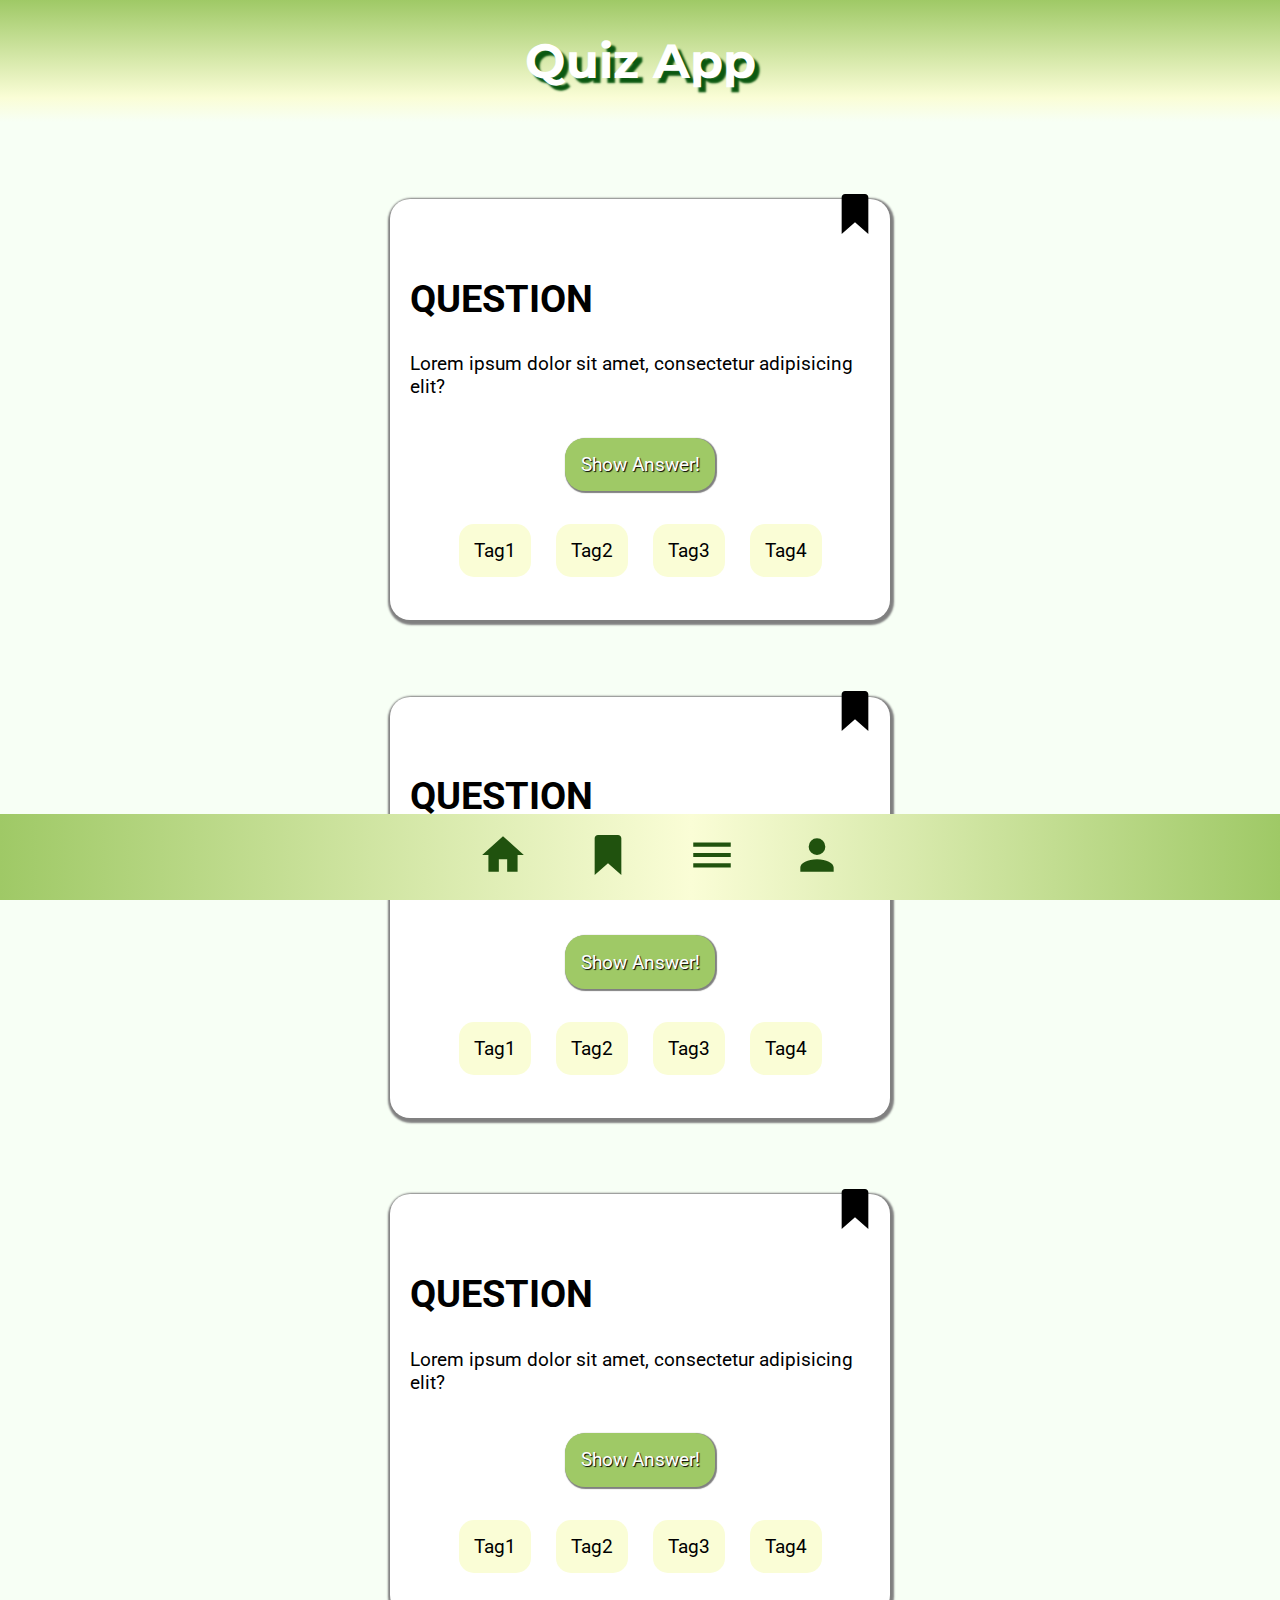
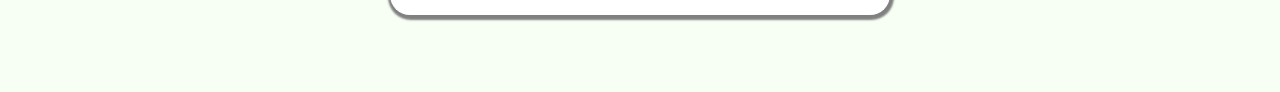
<file: index.html>
<!DOCTYPE html>
<html lang="en">
	<head>
		<meta charset="UTF-8" />
		<meta http-equiv="X-UA-Compatible" content="IE=edge" />
		<meta name="viewport" content="width=device-width, initial-scale=1.0" />
		<title>Homepage</title>
		<link rel="stylesheet" href="css/style.css" />
		<link rel="preconnect" href="https://fonts.gstatic.com" crossorigin />
		<link rel="preconnect" href="https://fonts.googleapis.com" />
		<link rel="preconnect" href="https://fonts.gstatic.com" crossorigin />
		<link
			href="https://fonts.googleapis.com/css2?family=Comforter+Brush&family=Merriweather:wght@300&family=Montserrat:wght@600&family=Roboto:wght@300&display=swap"
			rel="stylesheet"
		/>
		<script type="module" src="js/script.js" defer></script>
	</head>
  
	<body>
  
		<!---------------------------------- HEADER ----------------------------------------->
		<header>
			<h1 class="headertxt">Quiz App</h1>
		</header>
		<article class="home">
      
			<!---------------------------------- CARD1 ----------------------------------------->
			<section class="card">
				<button class="bookmark__btn">
					<svg
						class="bookmark__svg"
						fill="current-color"
						width="50"
						height="50"
						viewBox="0 0 30 30"
					>
						<path d="M23,27l-8-7l-8,7V5c0-1.105,0.895-2,2-2h12c1.105,0,2,0.895,2,2V27z" />
					</svg>
				</button>
				<div class="card__question">
					<h2>QUESTION</h2>
					<p>Lorem ipsum dolor sit amet, consectetur adipisicing elit?</p>
				</div>
				<button class="card__btn">Show Answer!</button>
				<div class="card__answer hidden">
					<p>
						Lorem ipsum dolor sit amet consectetur adipisicing elit. Deleniti quisquam culpa
						inventore eligendi dolorem nihil.
					</p>
				</div>
				<!---------------------------- TAGS/BUTTONS ----------------------------------->
				<div class="tags">
					<button class="tags__btn">Tag1</button>
					<button class="tags__btn">Tag2</button>
					<button class="tags__btn">Tag3</button>
					<button class="tags__btn">Tag4</button>
				</div>
			</section>

			<!---------------------------------- CARD2 ----------------------------------------->
			<section class="card">
				<button class="bookmark__btn">
					<svg
						class="bookmark__svg"
						fill="current-color"
						width="50"
						height="50"
						viewBox="0 0 30 30"
					>
						<path d="M23,27l-8-7l-8,7V5c0-1.105,0.895-2,2-2h12c1.105,0,2,0.895,2,2V27z" />
					</svg>
				</button>
				<div class="card__question">
					<h2>QUESTION</h2>
					<p>Lorem ipsum dolor sit amet, consectetur adipisicing elit?</p>
				</div>
				<button class="card__btn">Show Answer!</button>
				<div class="card__answer hidden">
					<p>
						Lorem ipsum dolor sit amet consectetur adipisicing elit. Deleniti quisquam culpa
						inventore eligendi dolorem nihil.
					</p>
				</div>
				<!---------------------------- TAGS/BUTTONS ----------------------------------->
				<div class="tags">
					<button class="tags__btn">Tag1</button>
					<button class="tags__btn">Tag2</button>
					<button class="tags__btn">Tag3</button>
					<button class="tags__btn">Tag4</button>
				</div>
			</section>

			<!---------------------------------- CARD3 ----------------------------------------->
			<section class="card">
				<button class="bookmark__btn">
					<svg
						class="bookmark__svg"
						fill="current-color"
						width="50"
						height="50"
						viewBox="0 0 30 30"
					>
						<path d="M23,27l-8-7l-8,7V5c0-1.105,0.895-2,2-2h12c1.105,0,2,0.895,2,2V27z" />
					</svg>
				</button>
				<div class="card__question">
					<h2>QUESTION</h2>
					<p>Lorem ipsum dolor sit amet, consectetur adipisicing elit?</p>
				</div>
				<button class="card__btn">Show Answer!</button>
				<div class="card__answer hidden">
					<p>
						Lorem ipsum dolor sit amet consectetur adipisicing elit. Deleniti quisquam culpa
						inventore eligendi dolorem nihil.
					</p>
				</div>
				<!---------------------------- TAGS/BUTTONS ----------------------------------->
				<div class="tags">
					<button class="tags__btn">Tag1</button>
					<button class="tags__btn">Tag2</button>
					<button class="tags__btn">Tag3</button>
					<button class="tags__btn">Tag4</button>
				</div>
			</section>
		</article>

		<!---------------------------------- BOOKMARKS PAGE ----------------------------------------->
		<article class="bookmarkP hidden">
  
			<!---------------------------------- CARD1 ----------------------------------------->
			<section class="card">
				<button class="bookmark__btn">
					<svg
						class="bookmark__svg"
						fill="current-color"
						width="50"
						height="50"
						viewBox="0 0 30 30"
					>
						<path d="M23,27l-8-7l-8,7V5c0-1.105,0.895-2,2-2h12c1.105,0,2,0.895,2,2V27z" />
					</svg>
				</button>
				<div class="card__question">
					<h2>QUESTION</h2>
					<p>Lorem ipsum dolor sit amet, consectetur adipisicing elit?</p>
				</div>
				<button class="card__btn">Show Answer!</button>
				<div class="card__answer hidden">
					<p>
						Lorem ipsum dolor sit amet consectetur adipisicing elit. Deleniti quisquam culpa
						inventore eligendi dolorem nihil.
					</p>
				</div>
				<!---------------------------- TAGS/BUTTONS ----------------------------------->
				<div class="tags">
					<button class="tags__btn">Tag1</button>
					<button class="tags__btn">Tag2</button>
					<button class="tags__btn">Tag3</button>
					<button class="tags__btn">Tag4</button>
				</div>
			</section>

			<!---------------------------------- CARD2 ----------------------------------------->
			<section class="card">
				<button class="bookmark__btn">
					<svg
						class="bookmark__svg"
						fill="current-color"
						width="50"
						height="50"
						viewBox="0 0 30 30"
					>
						<path d="M23,27l-8-7l-8,7V5c0-1.105,0.895-2,2-2h12c1.105,0,2,0.895,2,2V27z" />
					</svg>
				</button>
				<div class="card__question">
					<h2>QUESTION</h2>
					<p>Lorem ipsum dolor sit amet, consectetur adipisicing elit?</p>
				</div>
				<button class="card__btn">Show Answer!</button>
				<div class="card__answer hidden">
					<p>
						Lorem ipsum dolor sit amet consectetur adipisicing elit. Deleniti quisquam culpa
						inventore eligendi dolorem nihil.
					</p>
				</div>
				<!---------------------------- TAGS/BUTTONS ----------------------------------->
				<div class="tags">
					<button class="tags__btn">Tag1</button>
					<button class="tags__btn">Tag2</button>
					<button class="tags__btn">Tag3</button>
					<button class="tags__btn">Tag4</button>
				</div>
			</section>

			<!---------------------------------- CARD3 ----------------------------------------->
			<section class="card">
				<button class="bookmark__btn">
					<svg
						class="bookmark__svg"
						fill="current-color"
						width="50"
						height="50"
						viewBox="0 0 30 30"
					>
						<path d="M23,27l-8-7l-8,7V5c0-1.105,0.895-2,2-2h12c1.105,0,2,0.895,2,2V27z" />
					</svg>
				</button>
				<div class="card__question">
					<h2>QUESTION</h2>
					<p>Lorem ipsum dolor sit amet, consectetur adipisicing elit?</p>
				</div>
				<button class="card__btn">Show Answer!</button>
				<div class="card__answer hidden">
					<p>
						Lorem ipsum dolor sit amet consectetur adipisicing elit. Deleniti quisquam culpa
						inventore eligendi dolorem nihil.
					</p>
				</div>
				<!---------------------------- TAGS/BUTTONS ----------------------------------->
				<div class="tags">
					<button class="tags__btn">Tag1</button>
					<button class="tags__btn">Tag2</button>
					<button class="tags__btn">Tag3</button>
					<button class="tags__btn">Tag4</button>
				</div>
			</section>
		</article>

    <!----------------------------------- CREATE PAGE ------------------------------------->

		<article class="leaderboard hidden">

			<article class="create">
				<form method="GET" class="create__question">
					<label for="question">Your Question</label>
					<textarea
						name="question"
						id="question"
						cols="30"
						rows="2"
						placeholder="Write your question here"
					></textarea>
					<label for="answer">Your Answer</label>
					<textarea
						name="answer"
						id="answer"
						cols="30"
						rows="4"
						placeholder="Write your answer here"
					></textarea>
					<input type="submit" value="Add Question" class="card__btn" />
				</form>
			</article>
		</article>
<!----------------------------------- PROFILE PAGE ------------------------------------->

    <article class="profileP hidden">
     
  <section class="profile__card">
  <article class="profile">
    <img class="profile__avatar" src="img/avatar-svgrepo-com.svg">
    <h2 class="profile__name">Jane Doe</h2>
    <p class="profile__about">Lorem ipsum dolor sit amet consectetur, adipisicing elit. Minima atque itaque, veritatis voluptatem commodi sint.
    </p>
    <section class="profile__skills">
      <h2 class="profile__skills__head">My Skills</h2>
      <div class="profile__tags">  
        <button class="tags__btn">Tag1</button>
        <button class="tags__btn">Tag2</button>
        <button class="tags__btn">Tag3</button>
        <button class="tags__btn">Tag4</button>
    </div>
    
  </section>

  </article>
</article>
		<!----------------------------------- NAVBAR ------------------------------------->

		<footer>
			<nav class="nav">
				<ul>
					<li>
						<a href="#" id="homebtn"
							><svg class="svg" fill="current-color" width="50" height="50" viewBox="0 0 24 24">
								<path d="M10,20V14H14V20H19V12H22L12,3L2,12H5V20H10Z" />
							</svg>
						</a>
					</li>
					<li>
						<a href="#" id="bookmarkbtn"
							><svg class="svg" fill="current-color" width="50" height="50" viewBox="0 0 30 30">
								<path d="M23,27l-8-7l-8,7V5c0-1.105,0.895-2,2-2h12c1.105,0,2,0.895,2,2V27z" /></svg>
						</a>
					</li>
					<li>
						<a href="#" id="leaderboardbtn"
							><svg class="svg" width="50" height="50" viewBox="0 0 24 24">
								<path d="M3,6H21V8H3V6M3,11H21V13H3V11M3,16H21V18H3V16Z" /></svg>
						</a>
					</li>
					<li>
						<a href="#" id="profilebtn"
							><svg class="svg" fill="current-color" width="50" height="50" viewBox="0 0 24 24">
								<path
									d="M12,4A4,4 0 0,1 16,8A4,4 0 0,1 12,12A4,4 0 0,1 8,8A4,4 0 0,1 12,4M12,14C16.42,14 20,15.79 20,18V20H4V18C4,15.79 7.58,14 12,14Z"
								/></svg>
						</a>
					</li>
				</ul>
			</nav>
		</footer>
	</body>
</html>
</file>
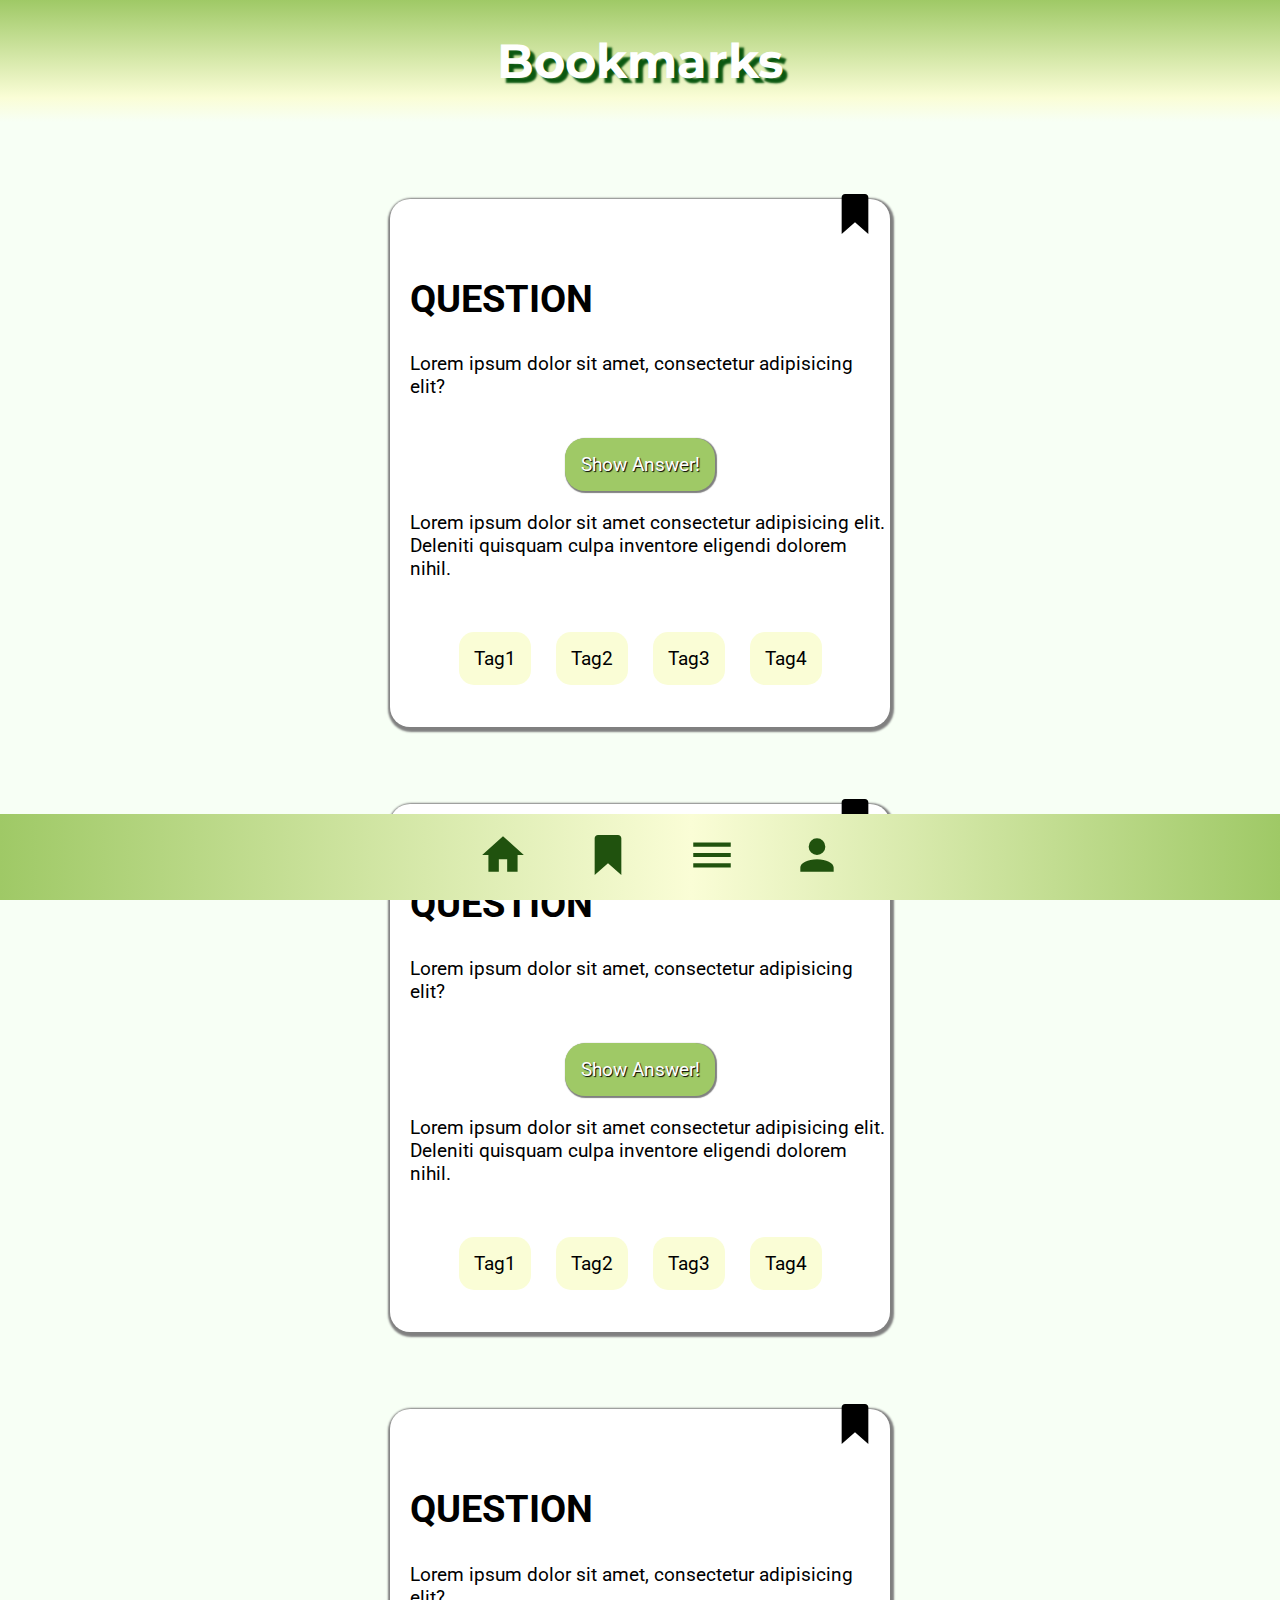
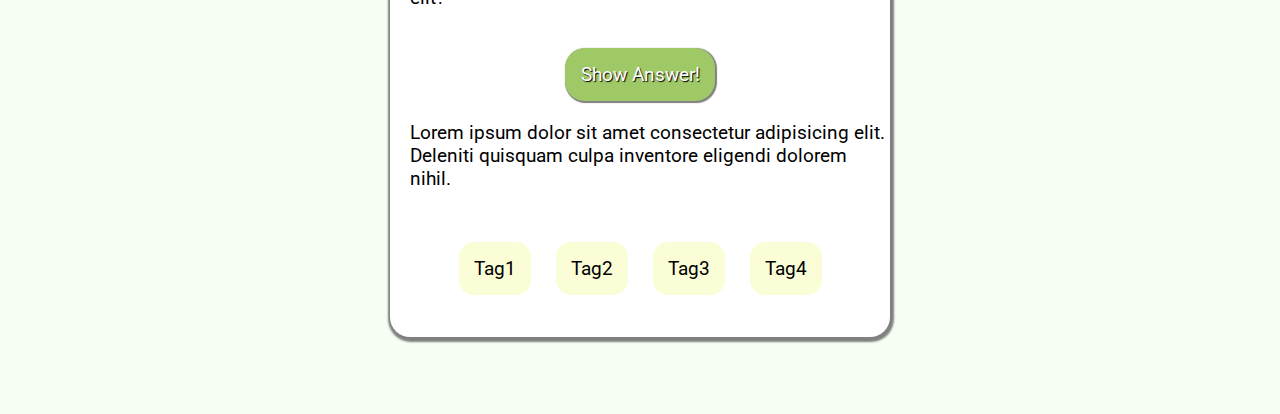
<file: bookmark.html>
<!DOCTYPE html>
<html lang="en">
	<head>
		<meta charset="UTF-8" />
		<meta http-equiv="X-UA-Compatible" content="IE=edge" />
		<meta name="viewport" content="width=device-width, initial-scale=1.0" />
		<title>Homepage</title>
		<link rel="stylesheet" href="css/style.css" />
		<link rel="preconnect" href="https://fonts.gstatic.com" crossorigin />
		<link rel="preconnect" href="https://fonts.googleapis.com" />
		<link rel="preconnect" href="https://fonts.gstatic.com" crossorigin />
		<link
			href="https://fonts.googleapis.com/css2?family=Comforter+Brush&family=Merriweather:wght@300&family=Montserrat:wght@600&family=Roboto:wght@300&display=swap"
			rel="stylesheet"
		/>
		<script src="js/script.js" defer></script>
	</head>
	<body>
		<!---------------------------------- HEADER ----------------------------------------->
		<header>
			<h1>Bookmarks</h1>
		</header>
		<main>
			<!---------------------------------- CARD1 ----------------------------------------->
			<section class="card">
				<button class="bookmark__btn">
					<svg
						class="bookmark__svg"
						fill="current-color"
						width="50"
						height="50"
						viewBox="0 0 30 30"
					>
						<path d="M23,27l-8-7l-8,7V5c0-1.105,0.895-2,2-2h12c1.105,0,2,0.895,2,2V27z" />
					</svg>
				</button>
				<div class="card__question">
					<h2>QUESTION</h2>
					<p>Lorem ipsum dolor sit amet, consectetur adipisicing elit?</p>
				</div>
				<button class="card__btn">Show Answer!</button>
				<div class="card__answer card__answer--hidden">
					<p>
						Lorem ipsum dolor sit amet consectetur adipisicing elit. Deleniti quisquam culpa
						inventore eligendi dolorem nihil.
					</p>
				</div>
				<!---------------------------- TAGS/BUTTONS ----------------------------------->
				<div class="tags">
					<button class="tags__btn">Tag1</button>
					<button class="tags__btn">Tag2</button>
					<button class="tags__btn">Tag3</button>
					<button class="tags__btn">Tag4</button>
				</div>
			</section>

			<!---------------------------------- CARD2 ----------------------------------------->
			<section class="card">
				<button class="bookmark__btn">
					<svg
						class="bookmark__svg"
						fill="current-color"
						width="50"
						height="50"
						viewBox="0 0 30 30"
					>
						<path d="M23,27l-8-7l-8,7V5c0-1.105,0.895-2,2-2h12c1.105,0,2,0.895,2,2V27z" />
					</svg>
				</button>
				<div class="card__question">
					<h2>QUESTION</h2>
					<p>Lorem ipsum dolor sit amet, consectetur adipisicing elit?</p>
				</div>
				<button class="card__btn">Show Answer!</button>
				<div class="card__answer card__answer--hidden">
					<p>
						Lorem ipsum dolor sit amet consectetur adipisicing elit. Deleniti quisquam culpa
						inventore eligendi dolorem nihil.
					</p>
				</div>
				<!---------------------------- TAGS/BUTTONS ----------------------------------->
				<div class="tags">
					<button class="tags__btn">Tag1</button>
					<button class="tags__btn">Tag2</button>
					<button class="tags__btn">Tag3</button>
					<button class="tags__btn">Tag4</button>
				</div>
			</section>

			<!---------------------------------- CARD3 ----------------------------------------->
			<section class="card">
				<button class="bookmark__btn">
					<svg
						class="bookmark__svg"
						fill="current-color"
						width="50"
						height="50"
						viewBox="0 0 30 30"
					>
						<path d="M23,27l-8-7l-8,7V5c0-1.105,0.895-2,2-2h12c1.105,0,2,0.895,2,2V27z" />
					</svg>
				</button>
				<div class="card__question">
					<h2>QUESTION</h2>
					<p>Lorem ipsum dolor sit amet, consectetur adipisicing elit?</p>
				</div>
				<button class="card__btn">Show Answer!</button>
				<div class="card__answer card__answer--hidden">
					<p>
						Lorem ipsum dolor sit amet consectetur adipisicing elit. Deleniti quisquam culpa
						inventore eligendi dolorem nihil.
					</p>
				</div>
				<!---------------------------- TAGS/BUTTONS ----------------------------------->
				<div class="tags">
					<button class="tags__btn">Tag1</button>
					<button class="tags__btn">Tag2</button>
					<button class="tags__btn">Tag3</button>
					<button class="tags__btn">Tag4</button>
				</div>
			</section>
		</main>
		<!----------------------------------- NAVBAR ------------------------------------->
		<footer>
			<nav class="nav">
				<ul>
					<li>
						<a href="index.html"
							><svg class="svg" fill="current-color" width="50" height="50" viewBox="0 0 24 24">
								<path d="M10,20V14H14V20H19V12H22L12,3L2,12H5V20H10Z" /></svg
						></a>
					</li>
					<li>
						<a href="bookmark.html"
							><svg class="svg" fill="current-color" width="50" height="50" viewBox="0 0 30 30">
								<path d="M23,27l-8-7l-8,7V5c0-1.105,0.895-2,2-2h12c1.105,0,2,0.895,2,2V27z" /></svg
						></a>
					</li>
					<li>
						<a href="create.html"
							><svg class="svg" width="50" height="50" viewBox="0 0 24 24">
								<path d="M3,6H21V8H3V6M3,11H21V13H3V11M3,16H21V18H3V16Z" /></svg
						></a>
					</li>
					<li>
						<a href="profile.html"
							><svg class="svg" fill="current-color" width="50" height="50" viewBox="0 0 24 24">
								<path
									d="M12,4A4,4 0 0,1 16,8A4,4 0 0,1 12,12A4,4 0 0,1 8,8A4,4 0 0,1 12,4M12,14C16.42,14 20,15.79 20,18V20H4V18C4,15.79 7.58,14 12,14Z"
								/></svg
						></a>
					</li>
				</ul>
			</nav>
		</footer>
	</body>
</html>
</file>
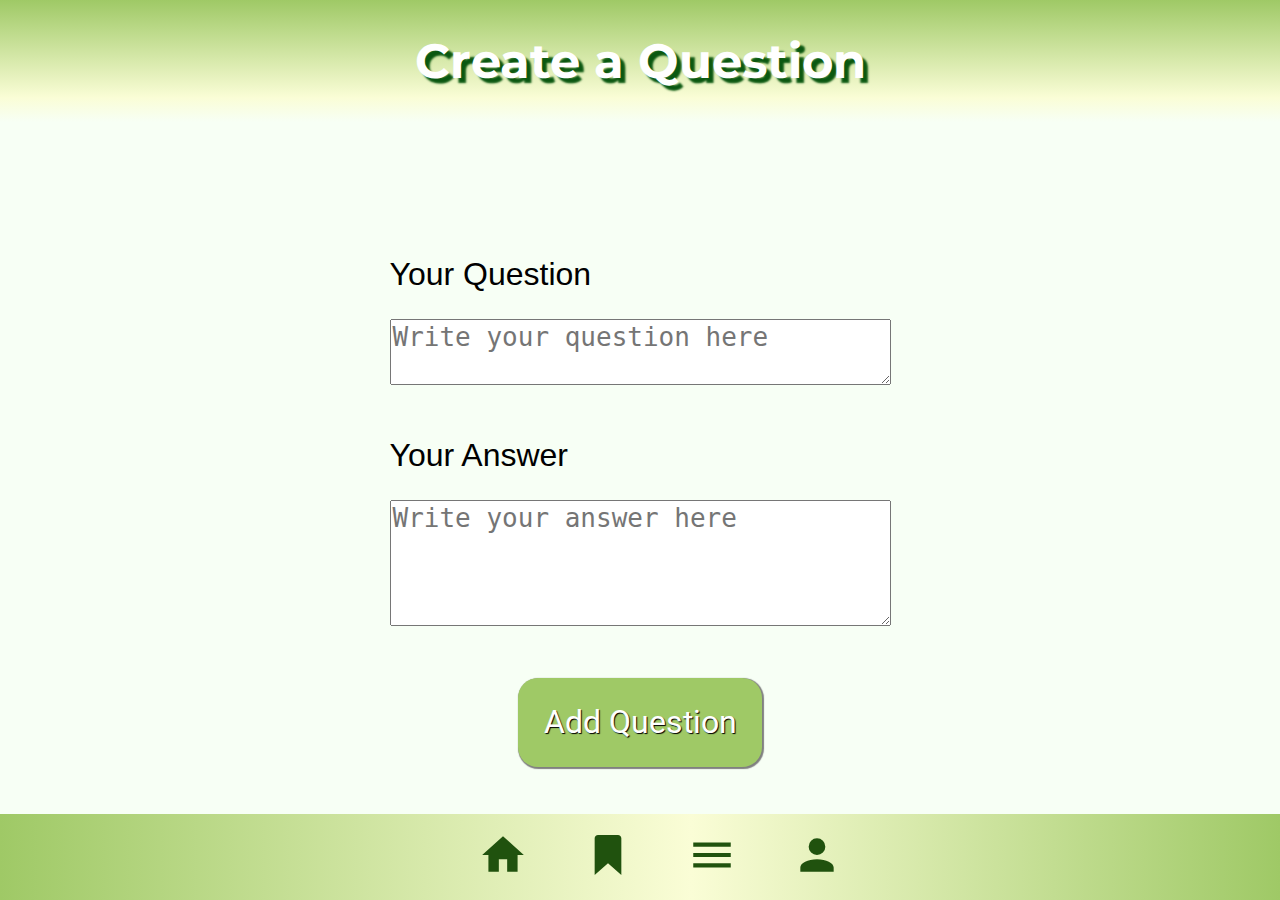
<file: create.html>
<!DOCTYPE html>
<html lang="en">
  <head>
    <meta charset="UTF-8" />
    <meta http-equiv="X-UA-Compatible" content="IE=edge" />
    <meta name="viewport" content="width=device-width, initial-scale=1.0" />
    <title>Create</title>
    <link rel="stylesheet" href="css/style.css">
    <link rel="preconnect" href="https://fonts.gstatic.com" crossorigin>
<link rel="preconnect" href="https://fonts.googleapis.com"> 
<link rel="preconnect" href="https://fonts.gstatic.com" crossorigin> 
<link href="https://fonts.googleapis.com/css2?family=Comforter+Brush&family=Merriweather:wght@300&family=Montserrat:wght@600&family=Roboto:wght@300&display=swap" rel="stylesheet">
  </head>
  <body class="create__body">
    <header>
      <h1>Create a Question</h1>
    </header>

    <main class="create">
      <form method="GET" class="create__question">
        <label for="question">Your Question</label>
        <textarea name="question" id="question" cols="30" rows="2" placeholder="Write your question here"></textarea> 
        <label for="answer">Your Answer</label>
        <textarea name="answer" id="answer" cols="30" rows="4" placeholder="Write your answer here"></textarea>
        <input type="submit" value="Add Question" class="card__btn">
      </form>
    </main>

       <!----------------------------------- NAVBAR ------------------------------------->
       <footer class="create_footer">
        <nav class="create__nav">
            <ul>
                <li><a href="index.html"><svg class="svg" fill="current-color" width="50" height="50" viewBox="0 0 24 24"><path d="M10,20V14H14V20H19V12H22L12,3L2,12H5V20H10Z" /></svg></a></li>
                <li><a href="bookmark.html"><svg class ="svg" fill="current-color" width="50" height="50" viewBox="0 0 30 30"><path d="M23,27l-8-7l-8,7V5c0-1.105,0.895-2,2-2h12c1.105,0,2,0.895,2,2V27z"/></svg></a></li>
                <li><a href="create.html"><svg class="svg" width="50" height="50" viewBox="0 0 24 24"><path d="M3,6H21V8H3V6M3,11H21V13H3V11M3,16H21V18H3V16Z" /></svg></a></li>
                <li><a href="profile.html"><svg class="svg" fill="current-color" width="50" height="50" viewBox="0 0 24 24"><path d="M12,4A4,4 0 0,1 16,8A4,4 0 0,1 12,12A4,4 0 0,1 8,8A4,4 0 0,1 12,4M12,14C16.42,14 20,15.79 20,18V20H4V18C4,15.79 7.58,14 12,14Z" /></svg></a></li>
            </ul>
        </nav>
      </footer>
  </body>
</html>
</file>
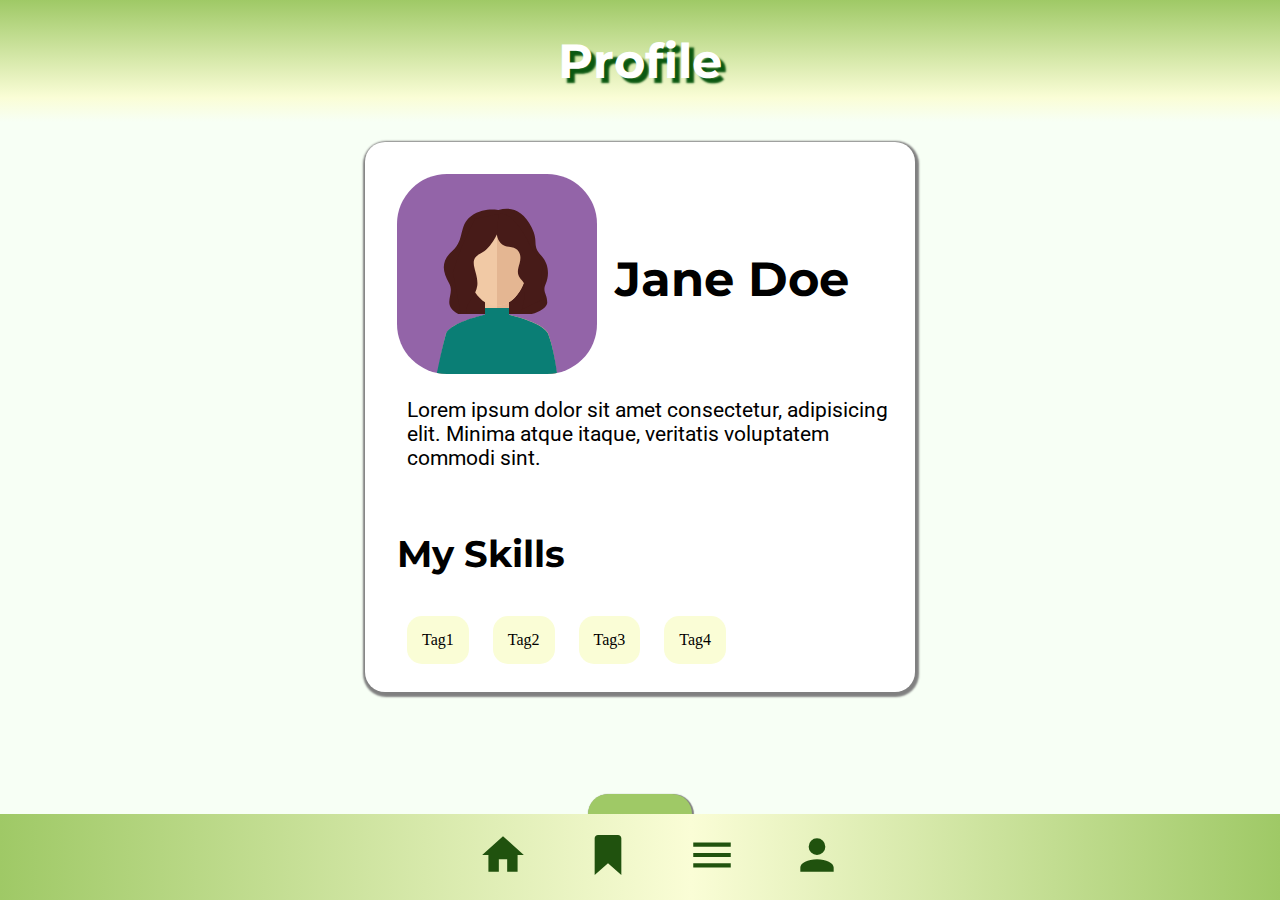
<file: profile.html>
<!DOCTYPE html>
<html lang="en">
  <head>
    <meta charset="UTF-8" />
    <meta http-equiv="X-UA-Compatible" content="IE=edge" />
    <meta name="viewport" content="width=device-width, initial-scale=1.0" />
    <title>Profile</title>
    <link rel="stylesheet" href="css/style.css">
    <link rel="preconnect" href="https://fonts.gstatic.com" crossorigin>
  <link rel="preconnect" href="https://fonts.googleapis.com"> 
  <link rel="preconnect" href="https://fonts.gstatic.com" crossorigin> 
  <link href="https://fonts.googleapis.com/css2?family=Comforter+Brush&family=Merriweather:wght@300&family=Montserrat:wght@600&family=Roboto:wght@300&display=swap" rel="stylesheet">

  </head>
    <body>
        <header>
        <h1 class="profile__header">Profile</h1>
        </header>
    <section class="profile__card">
    <main class="profile">
      <img class="profile__avatar" src="img/avatar-svgrepo-com.svg">
      <h2 class="profile__name">Jane Doe</h2>
      <p class="profile__about">Lorem ipsum dolor sit amet consectetur, adipisicing elit. Minima atque itaque, veritatis voluptatem commodi sint.
      </p>
      <section class="profile__skills">
        <h2 class="profile__skills__head">My Skills</h2>
        <div class="profile__tags">  
          <button class="tags__btn">Tag1</button>
          <button class="tags__btn">Tag2</button>
          <button class="tags__btn">Tag3</button>
          <button class="tags__btn">Tag4</button>
      </div>
      </section>
      <button class="profile__logout">Logout</button>
    </main>
    </body>
    <footer class="create_footer">
      <nav class="create__nav">
          <ul>
              <li><a href="index.html"><svg class="svg" fill="current-color" width="50" height="50" viewBox="0 0 24 24"><path d="M10,20V14H14V20H19V12H22L12,3L2,12H5V20H10Z" /></svg></a></li>
              <li><a href="bookmark.html"><svg class ="svg" fill="current-color" width="50" height="50" viewBox="0 0 30 30"><path d="M23,27l-8-7l-8,7V5c0-1.105,0.895-2,2-2h12c1.105,0,2,0.895,2,2V27z"/></svg></a></li>
              <li><a href="create.html"><svg class="svg" width="50" height="50" viewBox="0 0 24 24"><path d="M3,6H21V8H3V6M3,11H21V13H3V11M3,16H21V18H3V16Z" /></svg></a></li>
              <li><a href="profile.html"><svg class="svg" fill="current-color" width="50" height="50" viewBox="0 0 24 24"><path d="M12,4A4,4 0 0,1 16,8A4,4 0 0,1 12,12A4,4 0 0,1 8,8A4,4 0 0,1 12,4M12,14C16.42,14 20,15.79 20,18V20H4V18C4,15.79 7.58,14 12,14Z" /></svg></a></li>
          </ul>
      </nav>
    </footer>
</html>
</file>
<file: css/style.css>
@import url(components/card-structure.css);
@import url(components/nav.css);
@import url(components/buttons.css);
@import url(components/create.css);
@import url(components/profile.css);
:root {
    --lightgreen: rgba(159,201,102,1);
    --gradient: rgba(250,253,214,1);
    --darkgreen: #20520e; 
    --background: rgb(247, 255, 245);
}
</file>
